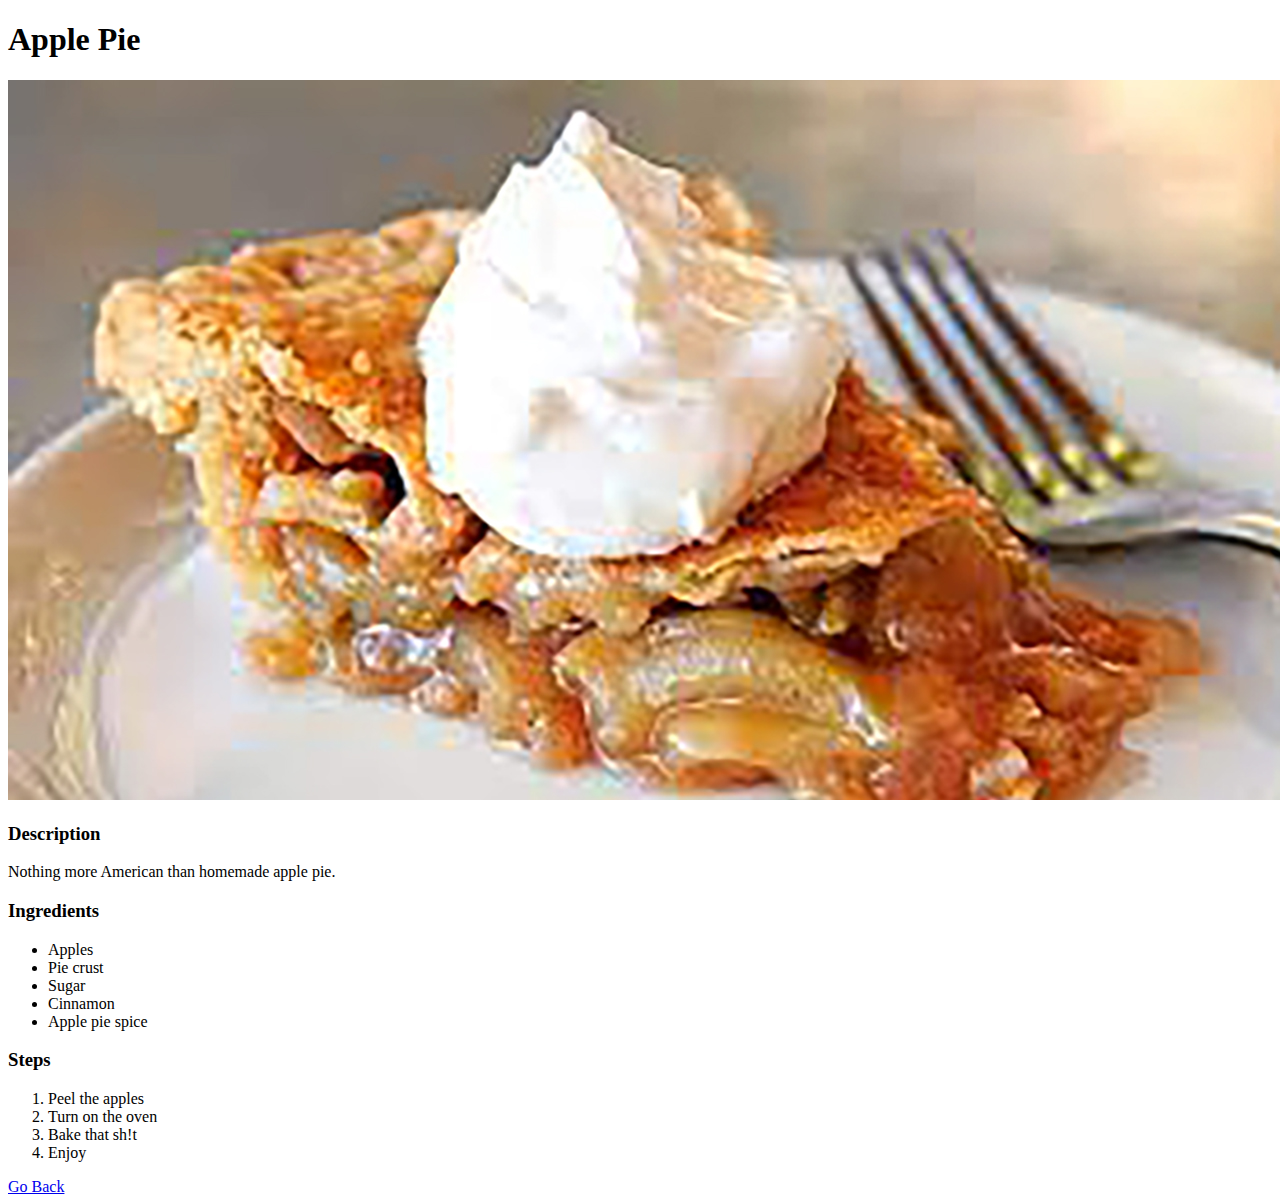
<file: recipes/apple_pie.html>
<!DOCTYPE html>
<html lang="en">
<head>
    <meta charset="UTF-8">
    <meta http-equiv="X-UA-Compatible" content="IE=edge">
    <meta name="viewport" content="width=<device-width>, initial-scale=1.0">
    <title>Document</title>
</head>
<body>
    <h1>Apple Pie</h1>
    <img src="../images/apple_pie.jpg">
    <h3>Description</h3>
    <p>Nothing more American than homemade apple pie.</p>

    <h3>Ingredients</h3>
    <ul>
        <li>Apples</li>
        <li>Pie crust</li>
        <li>Sugar</li>
        <li>Cinnamon</li>
        <li>Apple pie spice</li>
    </ul>

    <h3>Steps</h3>
    <ol>
        <li>Peel the apples</li>
        <li>Turn on the oven</li>
        <li>Bake that sh!t</li>
        <li>Enjoy</li>
    </ol>
    <a href="../index.html">Go Back</a>

</body>
</html>
</file>
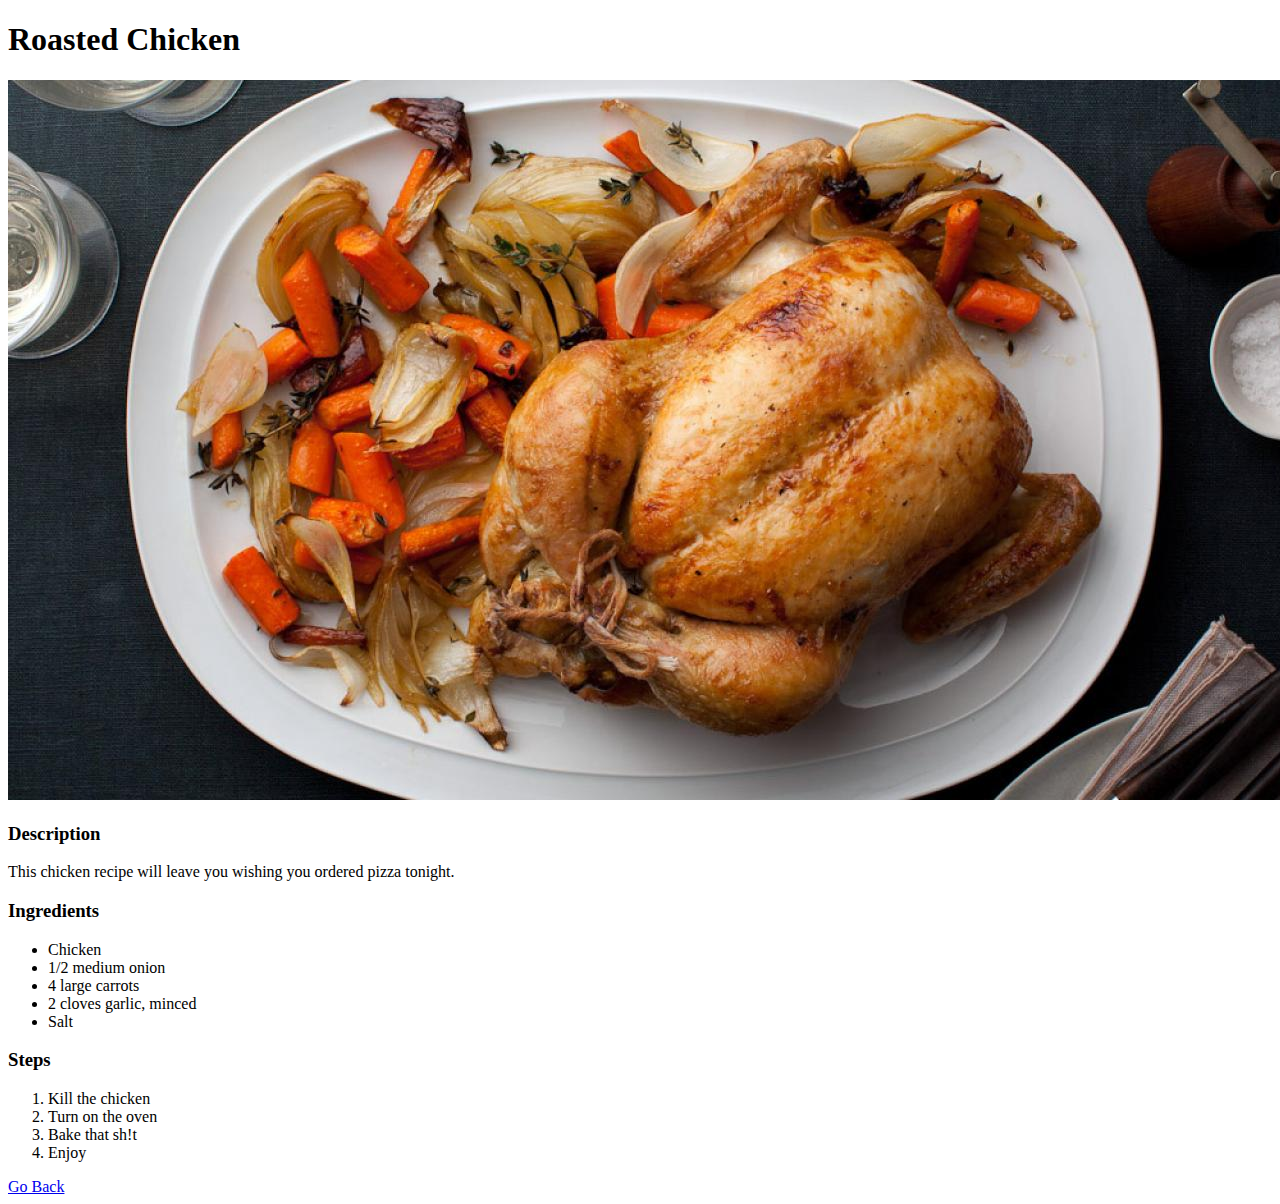
<file: recipes/chicken.html>
<!DOCTYPE html>
<html lang="en">
<head>
    <meta charset="UTF-8">
    <meta http-equiv="X-UA-Compatible" content="IE=edge">
    <meta name="viewport" content="width=<device-width>, initial-scale=1.0">
    <title>Document</title>
</head>
<body>
    <h1>Roasted Chicken</h1>
    <img src="../images/chicken.jpg">
    <h3>Description</h3>
    <p>This chicken recipe will leave you wishing you ordered pizza tonight.</p>

    <h3>Ingredients</h3>
    <ul>
        <li>Chicken</li>
        <li>1/2 medium onion</li>
        <li>4 large carrots</li>
        <li>2 cloves garlic, minced</li>
        <li>Salt</li>
    </ul>

    <h3>Steps</h3>
    <ol>
        <li>Kill the chicken</li>
        <li>Turn on the oven</li>
        <li>Bake that sh!t</li>
        <li>Enjoy</li>
    </ol>
    <a href="../index.html">Go Back</a>

</body>
</html>
</file>
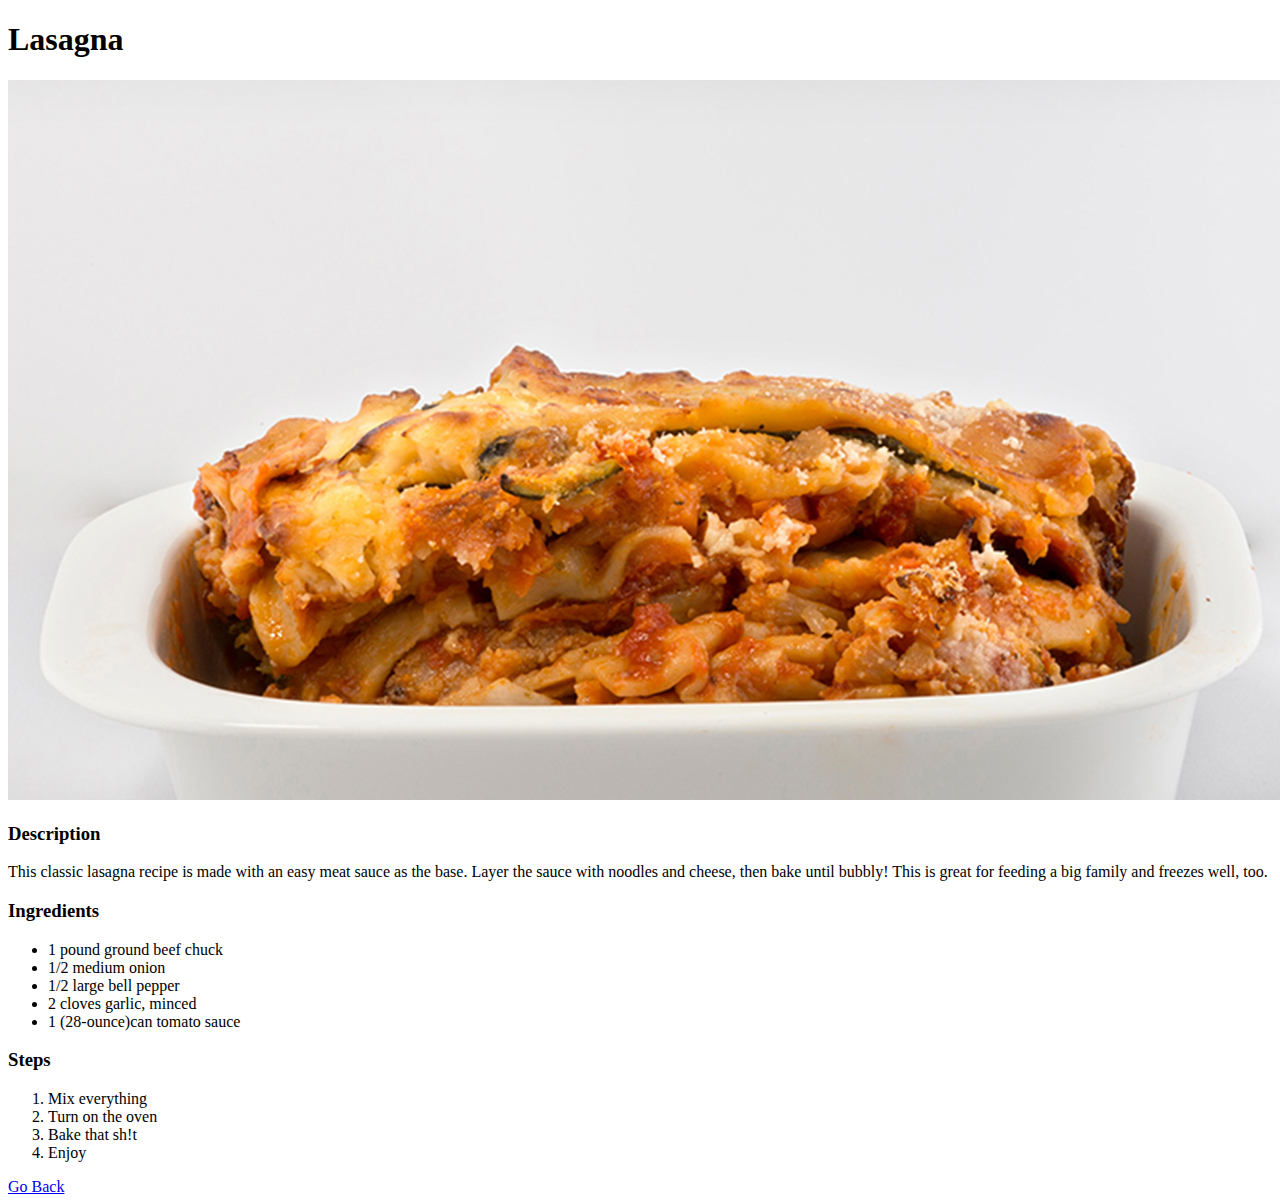
<file: recipes/lasagna.html>
<!DOCTYPE html>
<html lang="en">
<head>
    <meta charset="UTF-8">
    <meta http-equiv="X-UA-Compatible" content="IE=edge">
    <meta name="viewport" content="width=<device-width>, initial-scale=1.0">
    <title>Document</title>
</head>
<body>
    <h1>Lasagna</h1>
    <img src="../images/lasagna.jpg">
    <h3>Description</h3>
    <p>This classic lasagna recipe is made with an easy meat sauce as the base. Layer the sauce with noodles and cheese, then bake until bubbly! This is great for feeding a big family and freezes well, too.</p>

    <h3>Ingredients</h3>
    <ul>
        <li>1 pound ground beef chuck</li>
        <li>1/2 medium onion</li>
        <li>1/2 large bell pepper</li>
        <li>2 cloves garlic, minced</li>
        <li>1 (28-ounce)can tomato sauce</li>
    </ul>

    <h3>Steps</h3>
    <ol>
        <li>Mix everything</li>
        <li>Turn on the oven</li>
        <li>Bake that sh!t</li>
        <li>Enjoy</li>
    </ol>

    <a href="../index.html">Go Back</a>
</body>
</html>
</file>
